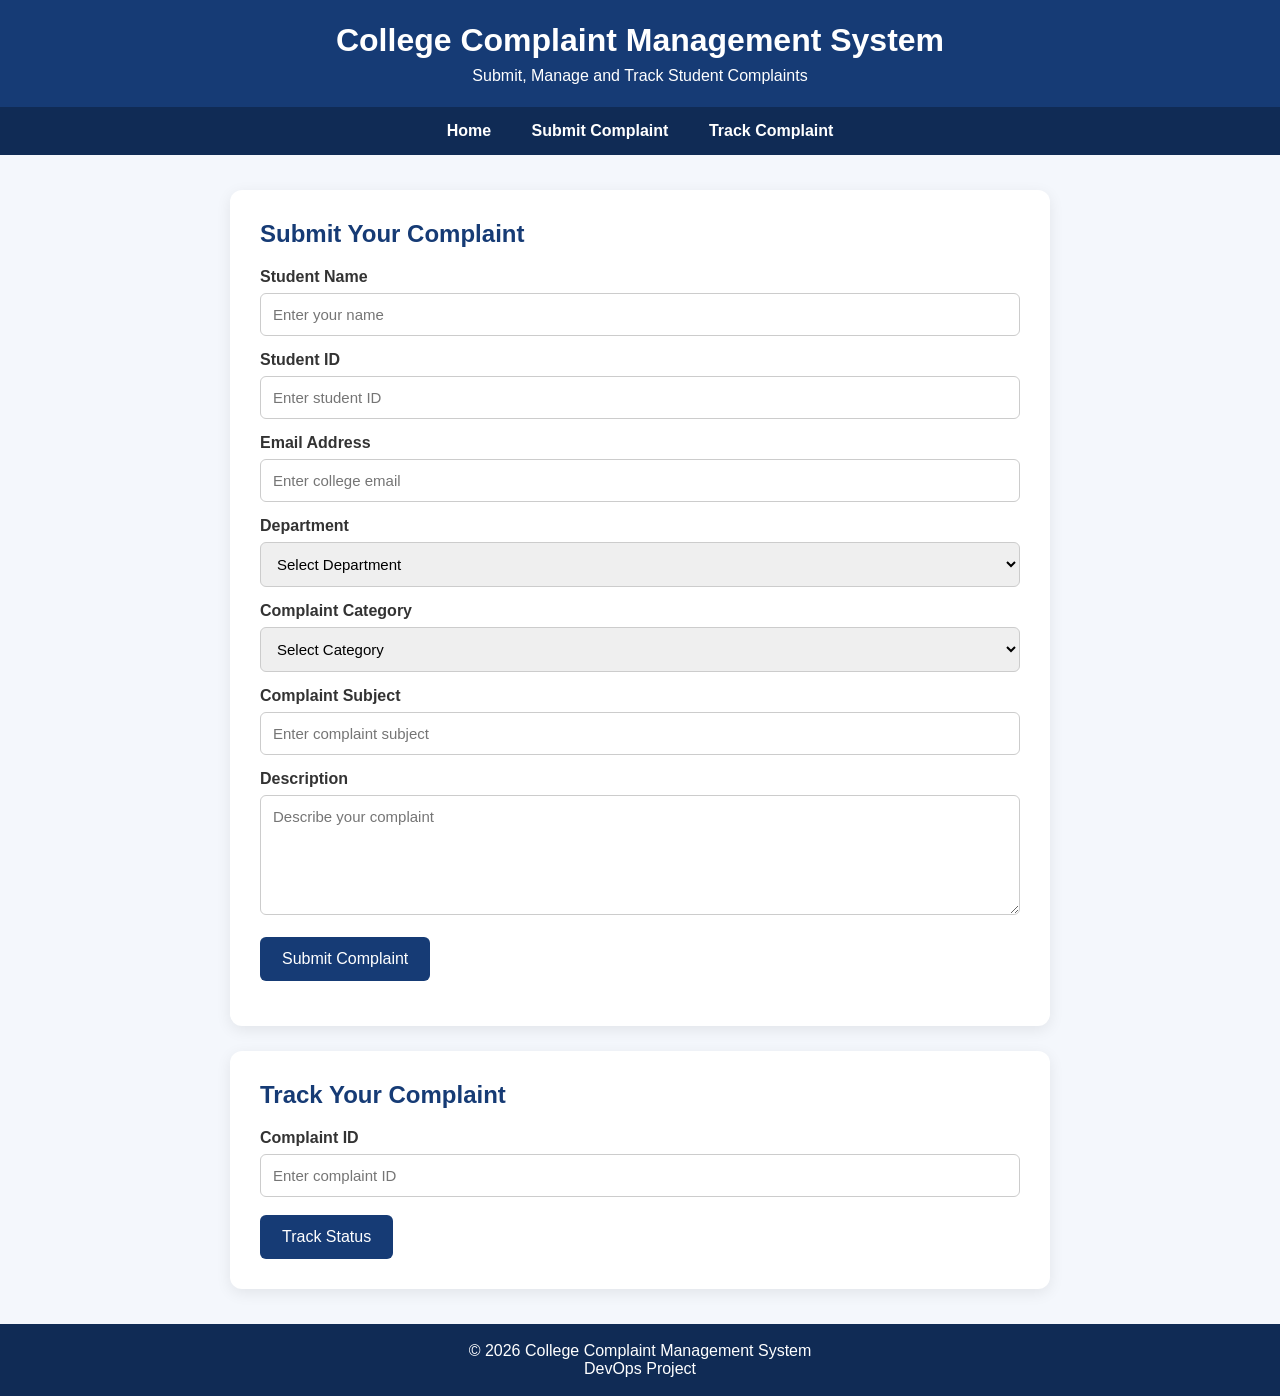
<file: templates/index.html>
<!DOCTYPE html>
<html lang="en">
<head>
    <meta charset="UTF-8">
    <meta name="viewport"
          content="width=device-width, initial-scale=1.0">
    <title>College Complaint Management System</title>

    <style>
        * {
            margin: 0;
            padding: 0;
            box-sizing: border-box;
            font-family: Arial, sans-serif;
        }

        body {
            background: #f4f7fc;
            color: #333;
        }

        header {
            background: #163b75;
            color: white;
            padding: 22px;
            text-align: center;
        }

        header h1 {
            margin-bottom: 8px;
        }

        nav {
            background: #102b55;
            padding: 15px;
            text-align: center;
        }

        nav a {
            color: white;
            text-decoration: none;
            margin: 0 18px;
            font-weight: bold;
        }

        nav a:hover {
            color: #ffcc00;
        }

        .container {
            max-width: 850px;
            margin: 35px auto;
            padding: 0 15px;
        }

        .card {
            background: white;
            padding: 30px;
            border-radius: 12px;
            margin-bottom: 25px;
            box-shadow: 0 4px 15px rgba(0,0,0,0.08);
        }

        h2 {
            color: #163b75;
            margin-bottom: 20px;
        }

        label {
            display: block;
            margin: 15px 0 7px;
            font-weight: bold;
        }

        input, select, textarea {
            width: 100%;
            padding: 12px;
            border: 1px solid #ccc;
            border-radius: 6px;
            font-size: 15px;
        }

        textarea {
            height: 120px;
            resize: vertical;
        }

        button {
            background: #163b75;
            color: white;
            border: none;
            padding: 13px 22px;
            border-radius: 6px;
            cursor: pointer;
            margin-top: 18px;
            font-size: 16px;
        }

        button:hover {
            background: #245db3;
        }

        .complaint {
            background: #f0f5ff;
            padding: 15px;
            margin-top: 12px;
            border-left: 4px solid #163b75;
            border-radius: 5px;
        }

        .status {
            color: #ad6800;
            font-weight: bold;
        }

        .message {
            margin-top: 15px;
            color: green;
            font-weight: bold;
        }

        footer {
            text-align: center;
            background: #102b55;
            color: white;
            padding: 18px;
            margin-top: 30px;
        }

        @media (max-width: 600px) {
            nav a {
                display: inline-block;
                margin: 8px;
            }

            .card {
                padding: 20px;
            }
        }
    </style>
</head>

<body>

<header>
    <h1>College Complaint Management System</h1>
    <p>Submit, Manage and Track Student Complaints</p>
</header>

<nav>
    <a href="#home">Home</a>
    <a href="#submit">Submit Complaint</a>
    <a href="#track">Track Complaint</a>
</nav>

<main class="container" id="home">

    <section class="card" id="submit">
        <h2>Submit Your Complaint</h2>

        <form id="complaintForm">

            <label for="name">Student Name</label>
            <input type="text" id="name"
                   placeholder="Enter your name" required>

            <label for="studentId">Student ID</label>
            <input type="text" id="studentId"
                   placeholder="Enter student ID" required>

            <label for="email">Email Address</label>
            <input type="email" id="email"
                   placeholder="Enter college email" required>

            <label for="department">Department</label>
            <select id="department" required>
                <option value="">Select Department</option>
                <option>CSE</option>
                <option>IT</option>
                <option>ECE</option>
                <option>Mechanical</option>
                <option>Civil</option>
                <option>Other</option>
            </select>

            <label for="category">Complaint Category</label>
            <select id="category" required>
                <option value="">Select Category</option>
                <option>Academic</option>
                <option>Hostel</option>
                <option>Library</option>
                <option>Transport</option>
                <option>Infrastructure</option>
                <option>Other</option>
            </select>

            <label for="subject">Complaint Subject</label>
            <input type="text" id="subject"
                   placeholder="Enter complaint subject" required>

            <label for="description">Description</label>
            <textarea id="description"
                placeholder="Describe your complaint"
                required></textarea>

            <button type="submit">Submit Complaint</button>

        </form>

        <p class="message" id="message" role="status"></p>
    </section>

    <section class="card" id="track">
        <h2>Track Your Complaint</h2>

        <label for="trackId">Complaint ID</label>
        <input type="text" id="trackId"
               placeholder="Enter complaint ID">

        <button type="button" onclick="trackComplaint()">
            Track Status
        </button>

        <div id="trackResult" aria-live="polite"></div>
    </section>

</main>

<footer>
    <p>&copy; 2026 College Complaint Management System</p>
    <p>DevOps Project</p>
</footer>

<script>
    const form = document.getElementById("complaintForm");

    function getComplaints() {
        return JSON.parse(
            localStorage.getItem("complaints") || "[]"
        );
    }

    form.addEventListener("submit", function(event) {
        event.preventDefault();

        const complaints = getComplaints();

        const id = "CMP-" +
            Date.now() + "-" +
            Math.floor(Math.random() * 10000);

        const complaint = {
            id: id,
            name: document.getElementById("name").value,
            studentId: document.getElementById("studentId").value,
            email: document.getElementById("email").value,
            department: document.getElementById("department").value,
            category: document.getElementById("category").value,
            subject: document.getElementById("subject").value,
            description: document.getElementById("description").value,
            status: "Pending"
        };

        complaints.push(complaint);

        localStorage.setItem(
            "complaints",
            JSON.stringify(complaints)
        );

        document.getElementById("message").textContent =
            "Complaint submitted! Your ID is: " + id;

        document.getElementById("trackId").value = id;

        form.reset();
    });

    function trackComplaint() {
        const id = document.getElementById("trackId")
            .value.trim();

        const complaints = getComplaints();

        const complaint = complaints.find(
            item => item.id === id
        );

        const result = document.getElementById("trackResult");
        result.replaceChildren();

        if (!complaint) {
            result.textContent = "Complaint not found!";
            return;
        }

        const box = document.createElement("div");
        box.className = "complaint";

        function addDetail(label, value) {
            const paragraph = document.createElement("p");
            const strong = document.createElement("strong");
            strong.textContent = label + ": ";
            paragraph.append(strong, document.createTextNode(value));
            box.appendChild(paragraph);
        }

        addDetail("Complaint ID", complaint.id);
        addDetail("Subject", complaint.subject);
        addDetail("Category", complaint.category);
        addDetail("Status", complaint.status);

        result.appendChild(box);
    }
</script>

</body>
</html>
</file>
